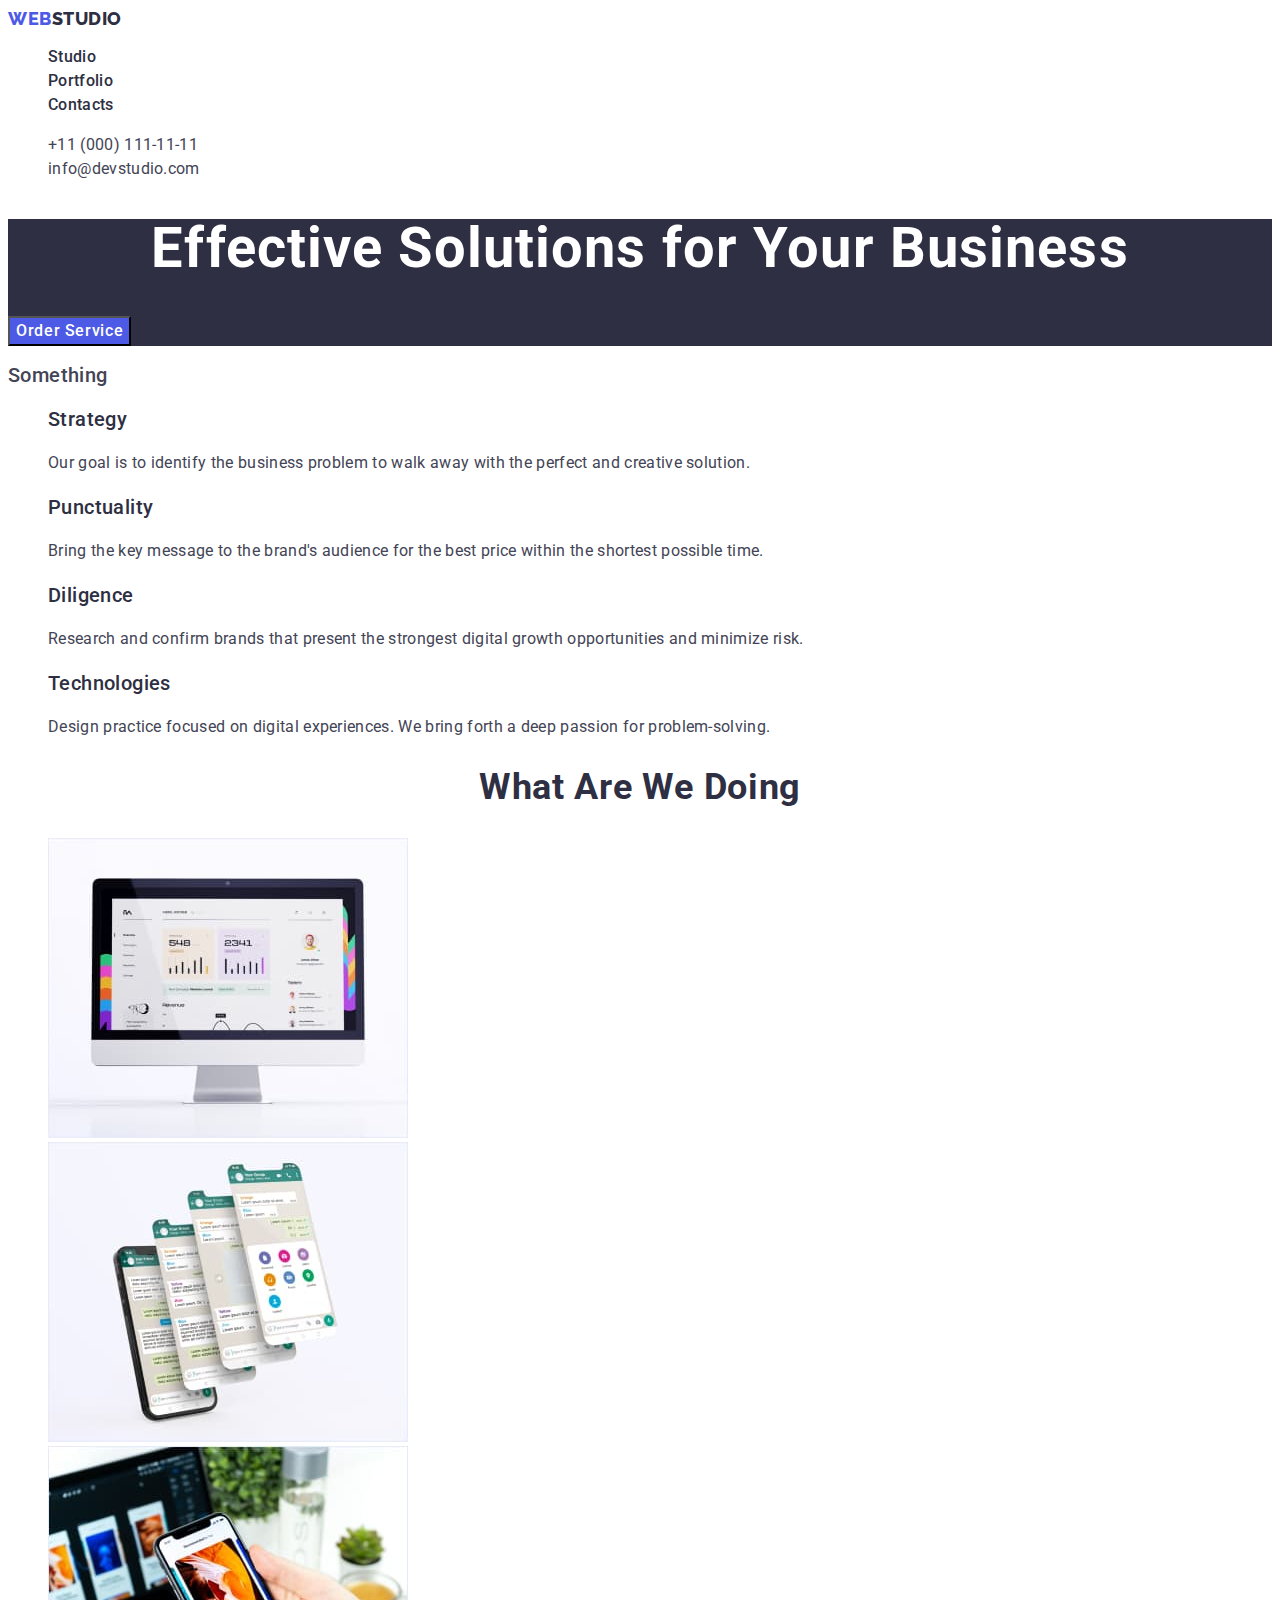
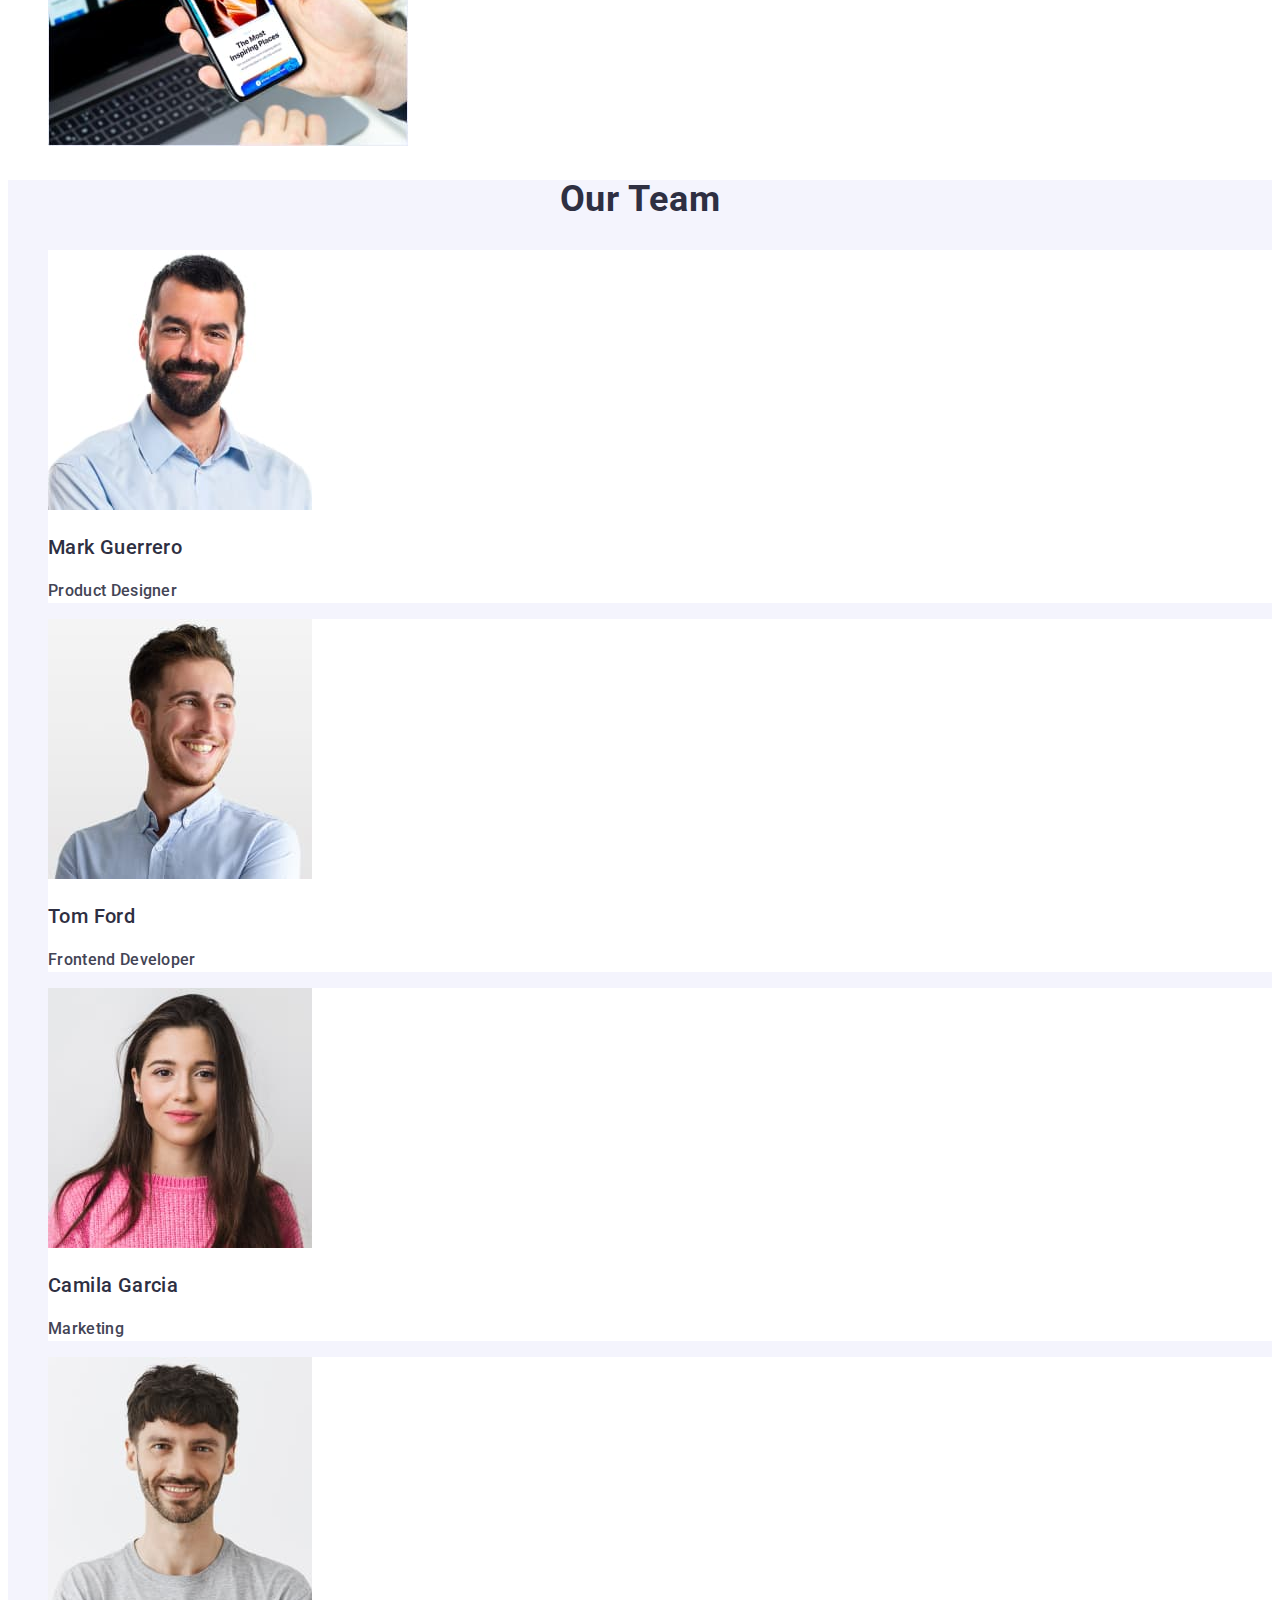
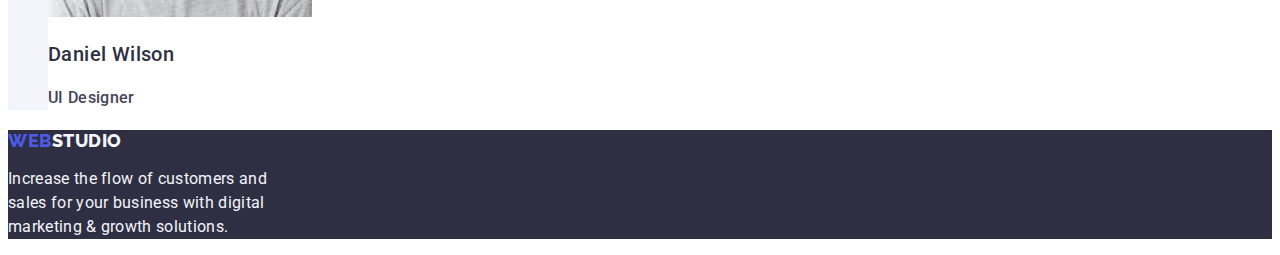
<file: index.html>
<!DOCTYPE html>
<html lang="en">
  <head>
    <meta charset="UTF-8" />
    <meta name="viewport" content="width=device-width, initial-scale=1.0" />
    <link rel="stylesheet" href="./css/styles.css" />
    <title>Main Page</title>
    <link rel="preconnect" href="https://fonts.googleapis.com" />
    <link rel="preconnect" href="https://fonts.gstatic.com" crossorigin />
    <link
      href="https://fonts.googleapis.com/css2?family=Raleway:wght@800&family=Roboto:wght@400;500;700;900&display=swap"
      rel="stylesheet"
    />
  </head>

  <body>
    <header>
      <nav>
        <a class="logo link" href="./index.html"
          >Web<span class="studio-logo">Studio</span></a
        >
        <ul class="list">
          <li><a class="nav link" href="./index.html">Studio</a></li>
          <li><a class="nav link" href="./portfolio.html">Portfolio</a></li>
          <li><a class="nav link" href="">Contacts</a></li>
        </ul>
      </nav>
      <address class="contacts">
        <ul class="list">
          <li>
            <a class="contacts-top link" href="tel:+110001111111"
              >+11 (000) 111-11-11</a
            >
          </li>
          <li>
            <a class="contacts-top link" href="mailto:info@devstudio.com"
              >info@devstudio.com</a
            >
          </li>
        </ul>
      </address>
    </header>
    <main>
      <section class="section-one">
        <h1 class="head-one">Effective Solutions for Your Business</h1>
        <button class="button-two" type="button">Order Service</button>
      </section>
      <section class="selection-two">
        <h2 class="heading-section-one">Something</h2>
        <ul class="list">
          <li>
            <h3 class="head-two-selection">Strategy</h3>
            <p class="paragraph-selection">
              Our goal is to identify the business problem to walk away with the
              perfect and creative solution.
            </p>
          </li>
          <li>
            <h3 class="head-two-selection">Punctuality</h3>
            <p class="paragraph-selection">
              Bring the key message to the brand's audience for the best price
              within the shortest possible time.
            </p>
          </li>
          <li>
            <h3 class="head-two-selection">Diligence</h3>
            <p class="paragraph-selection">
              Research and confirm brands that present the strongest digital
              growth opportunities and minimize risk.
            </p>
          </li>
          <li>
            <h3 class="head-two-selection">Technologies</h3>
            <p class="paragraph-selection">
              Design practice focused on digital experiences. We bring forth a
              deep passion for problem-solving.
            </p>
          </li>
        </ul>
      </section>

      <section class="selection-three">
        <h2 class="head-twoss">What are we doing</h2>
        <ul class="list">
          <li>
            <img
              src="./images/img1.jpg"
              alt="Computer"
              width="360"
              height="300"
            />
          </li>
          <li>
            <img
              src="./images/img2.jpg"
              alt="Mobil Phone with App"
              width="360"
              height="300"
            />
          </li>
          <li>
            <img
              src="./images/img3.jpg"
              alt="Mobilephone in air 3"
              width="360"
              height="300"
            />
          </li>
        </ul>
      </section>

      <section class="selection-four">
        <h2 class="head-twoss">Our Team</h2>
        <ul class="list">
          <li class="list-name">
            <img src="./images/team1.jpg" alt="Mark Guerrero" width="264" />
            <h3 class="four-class-one">Mark Guerrero</h3>
            <p class="p-selection-four">Product Designer</p>
          </li>
          <li class="list-name">
            <img src="./images/team2.jpg" alt="Tom Ford" width="264" />
            <h3 class="four-class-one">Tom Ford</h3>
            <p class="p-selection-four">Frontend Developer</p>
          </li>
          <li class="list-name">
            <img src="./images/team3.jpg" alt="Camila Garcia" width="264" />
            <h3 class="four-class-one">Camila Garcia</h3>
            <p class="p-selection-four">Marketing</p>
          </li>
          <li class="list-name">
            <img src="./images/team4.jpg" alt="Daniel Wilson" width="264" />
            <h3 class="four-class-one">Daniel Wilson</h3>
            <p class="p-selection-four">UI Designer</p>
          </li>
        </ul>
      </section>
    </main>

    <footer class="footer">
      <a class="logo link">Web<span class="studio-two">Studio</span></a>
      <p class="paragraph-footer">
        Increase the flow of customers and <br />
        sales for your business with digital <br />
        marketing & growth solutions.
      </p>
    </footer>
  </body>
</html>
</file>
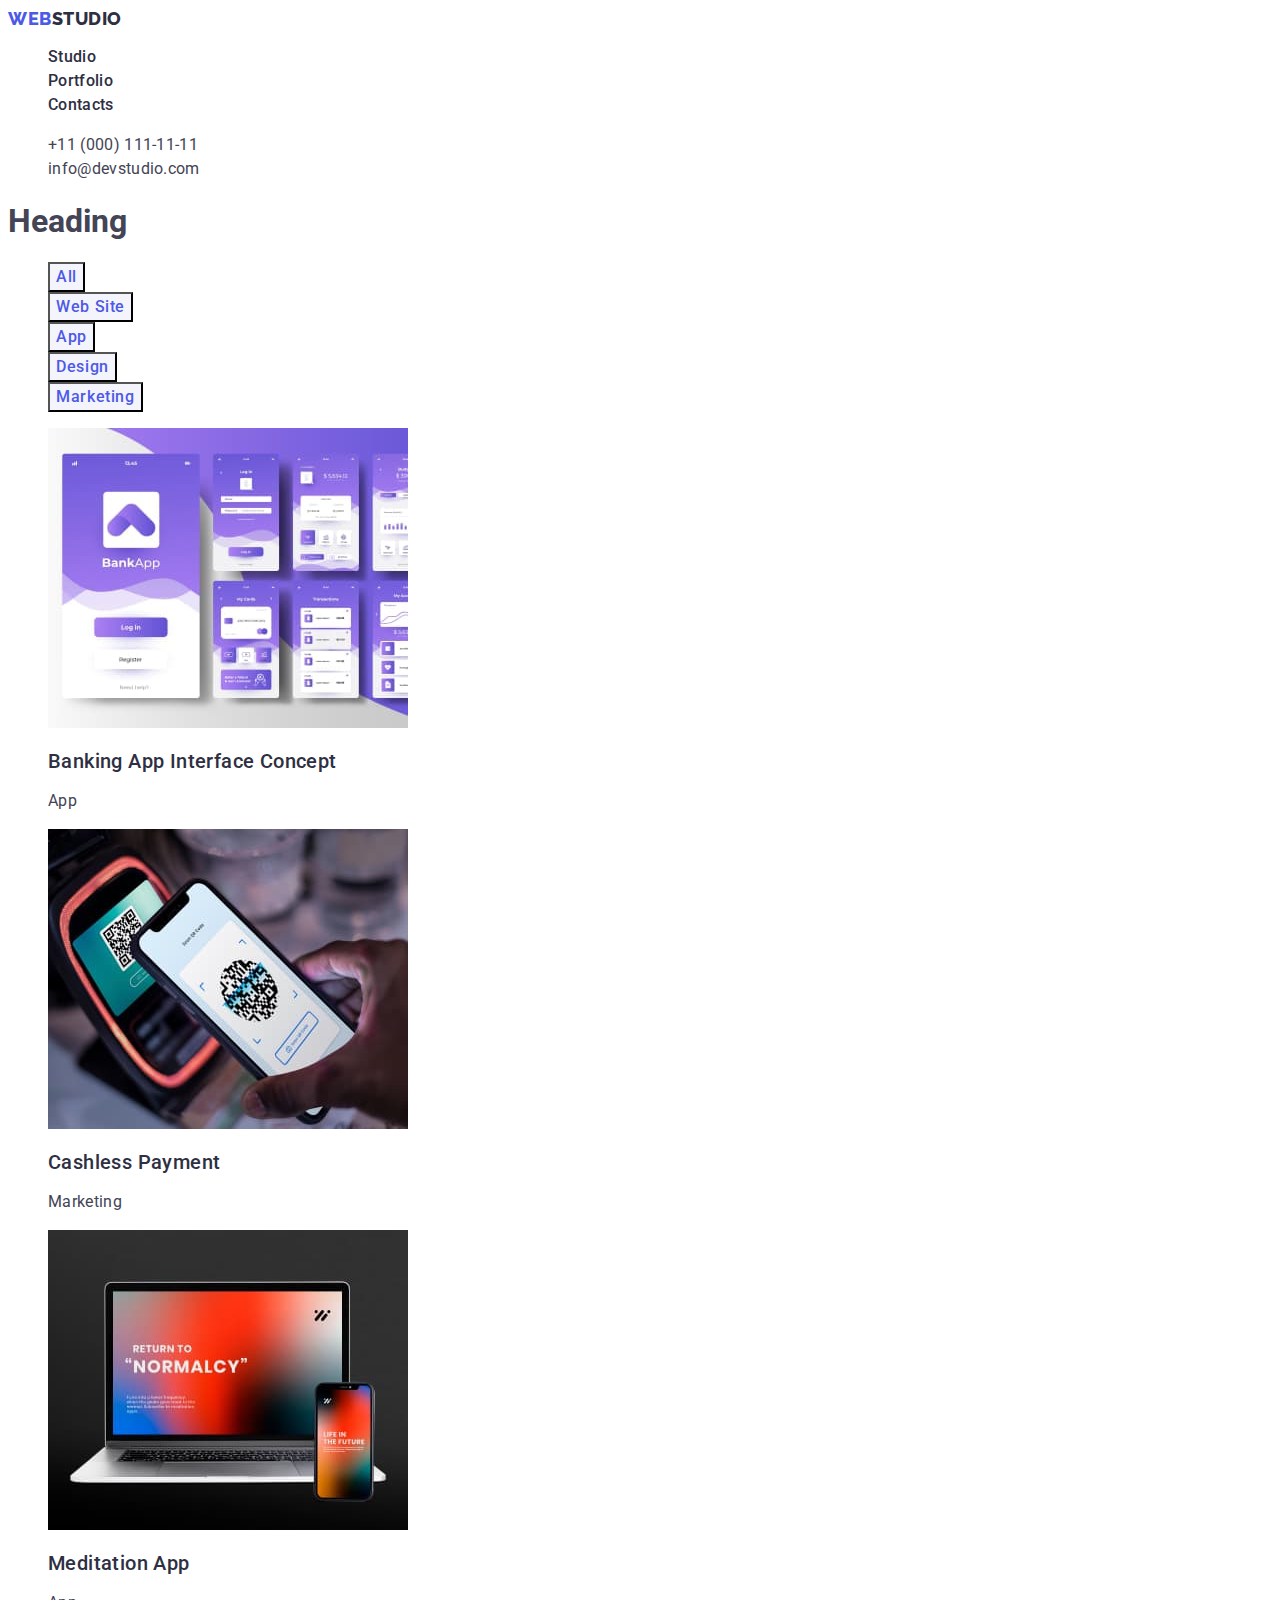
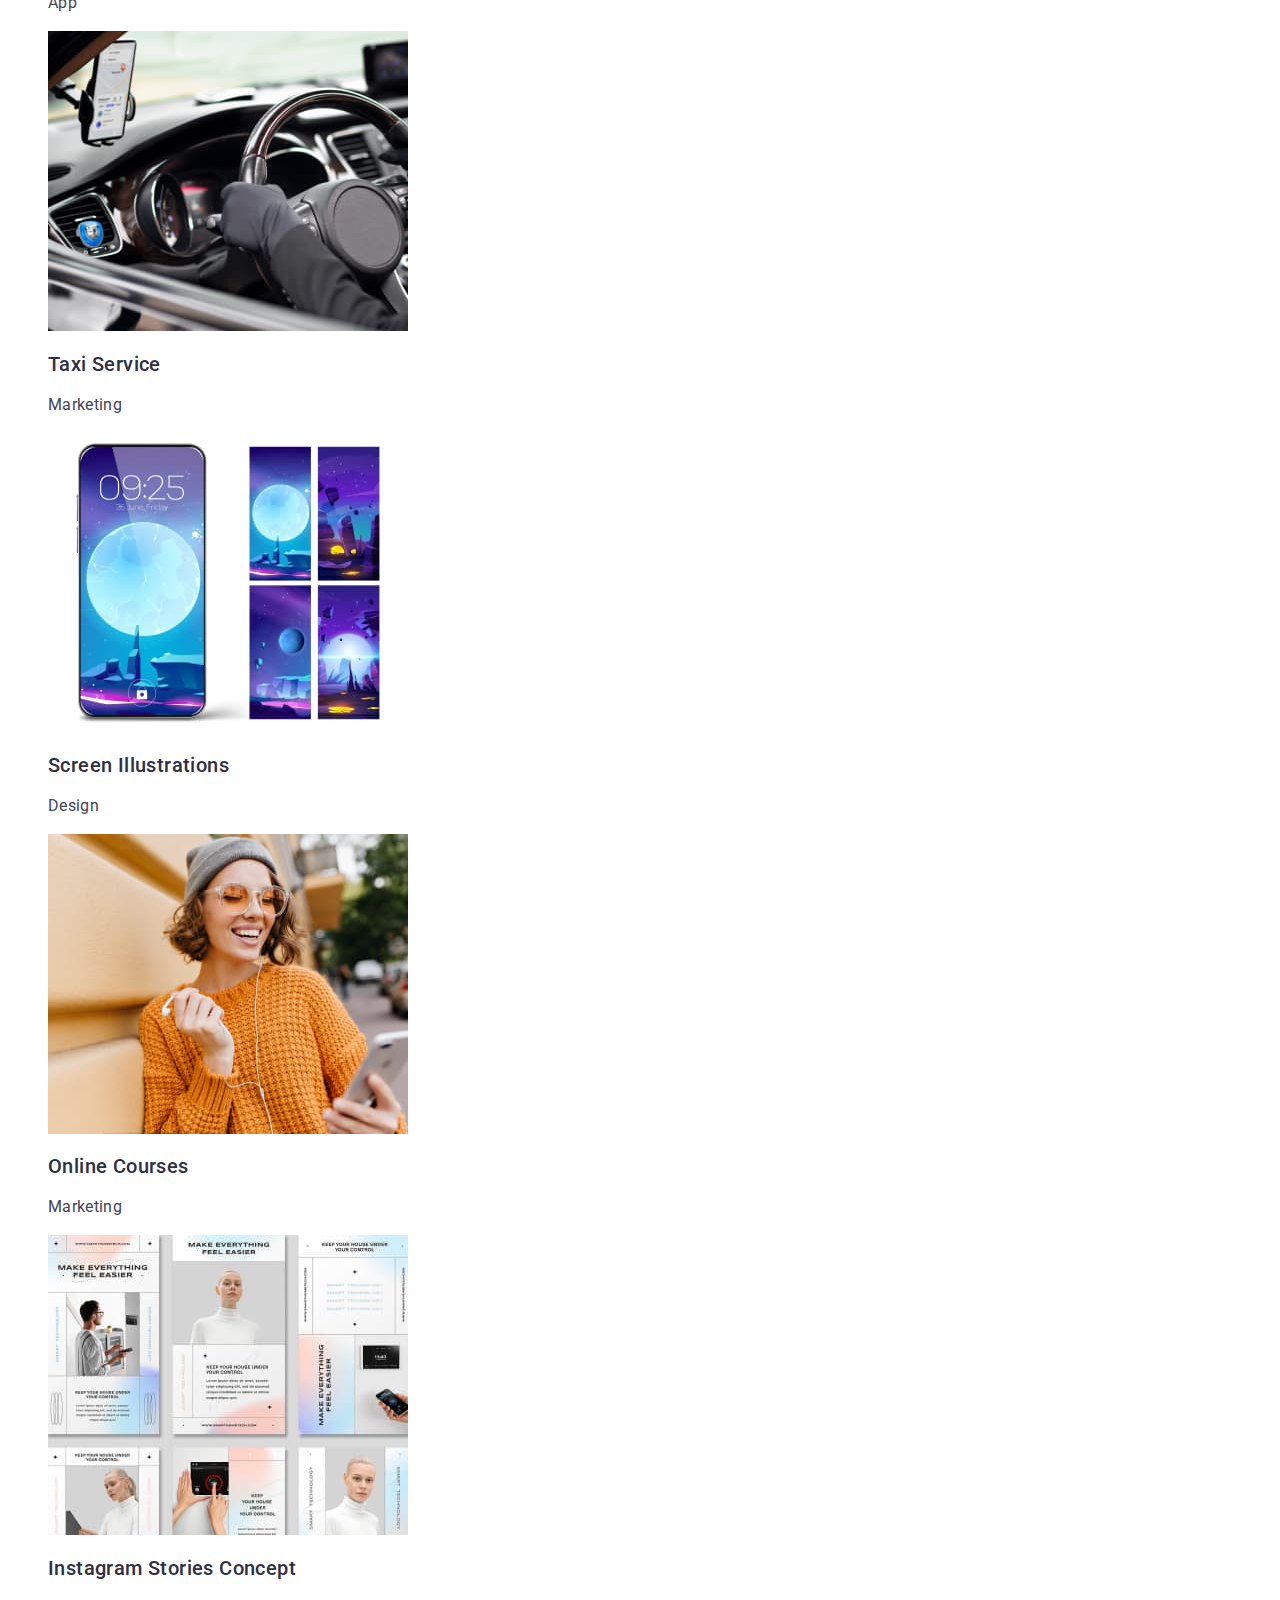
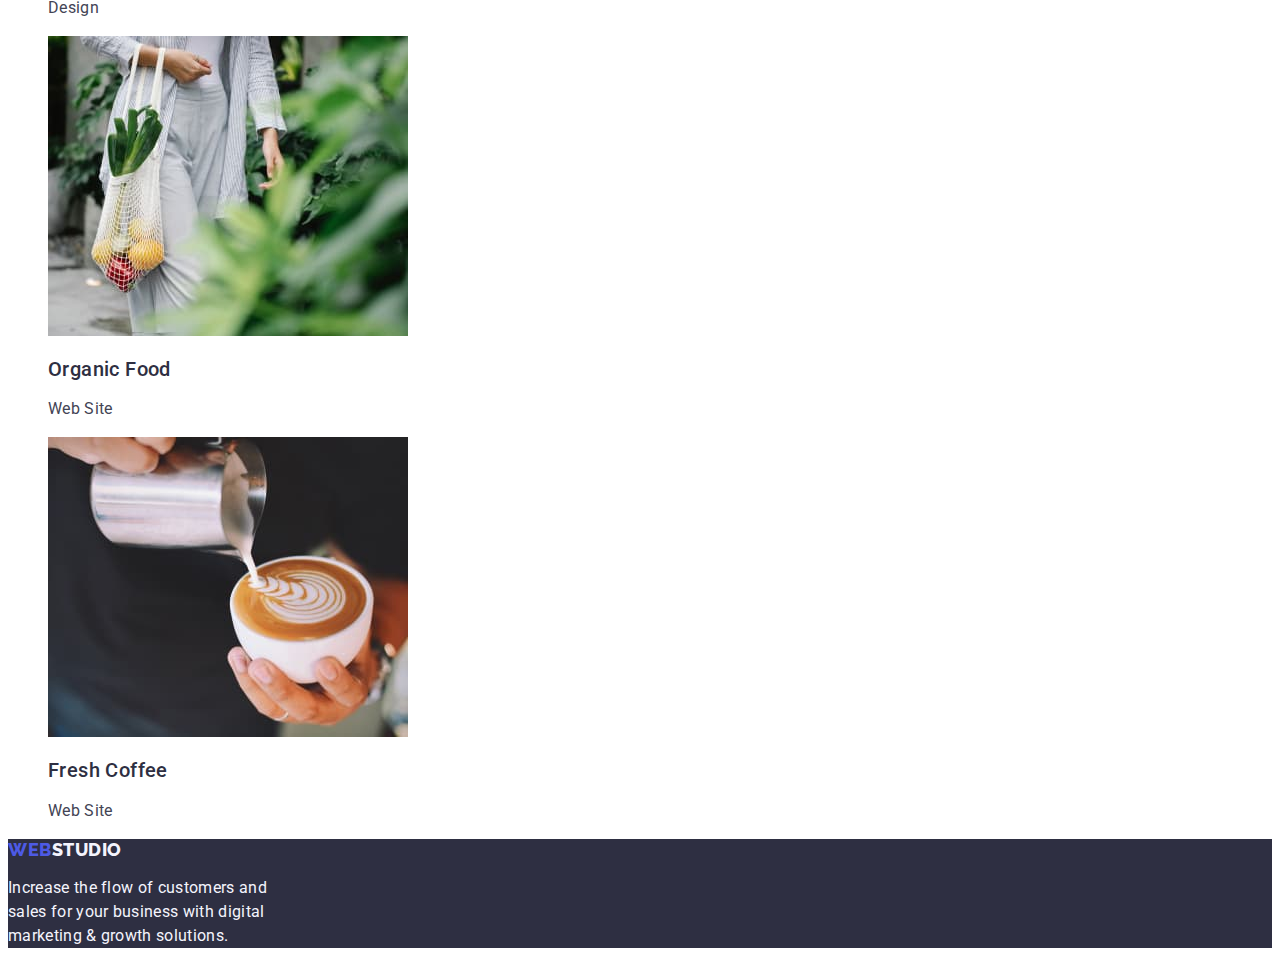
<file: portfolio.html>
<!DOCTYPE html>
<html lang="en">
  <head>
    <meta charset="UTF-8" />
    <meta name="viewport" content="width=device-width, initial-scale=1.0" />
    <link rel="stylesheet" href="./css/styles.css" />
    <title>Portfolio</title>
    <link rel="preconnect" href="https://fonts.googleapis.com" />
    <link rel="preconnect" href="https://fonts.gstatic.com" crossorigin />
    <link
      href="https://fonts.googleapis.com/css2?family=Raleway:wght@800&family=Roboto:wght@400;500;700;900&display=swap"
      rel="stylesheet"
    />
  </head>

  <body>
    <header>
      <nav>
        <a class="logo link" href="./index.html"
          >Web<span class="studio-logo">Studio</span></a
        >
        <ul class="list">
          <li><a class="nav link" href="./index.html">Studio</a></li>
          <li><a class="nav link" href="./portfolio.html">Portfolio</a></li>
          <li><a class="nav link" href="">Contacts</a></li>
        </ul>
      </nav>
      <address class="contacts">
        <ul class="list">
          <li>
            <a class="contacts-top link" href="tel:+110001111111"
              >+11 (000) 111-11-11</a
            >
          </li>
          <li>
            <a class="contacts-top link" href="mailto:info@devstudio.com"
              >info@devstudio.com</a
            >
          </li>
        </ul>
      </address>
    </header>
    <main>
      <section>
        <h1>Heading</h1>
        <ul class="list">
          <li><button class="button-one" type="button">All</button></li>
          <li><button class="button-one" type="button">Web Site</button></li>
          <li><button class="button-one" type="button">App</button></li>
          <li><button class="button-one" type="button">Design</button></li>
          <li><button class="button-one" type="button">Marketing</button></li>
        </ul>
        <ul class="list">
          <li>
            <a class="link">
              <img
                src="./images/portfolio1.jpg"
                alt="App"
                width="360"
                height="300"
              />
              <h2 class="heading-portfolio-one">
                Banking App Interface Concept
              </h2>
              <p class="paragraph-portfolio">App</p>
            </a>
          </li>
          <li>
            <a class="link">
              <img
                src="./images/portfolio2.jpg"
                alt="purple wallpaper on the phone"
                width="360"
                height="300"
              />
              <h2 class="heading-portfolio-one">Cashless Payment</h2>
              <p class="paragraph-portfolio">Marketing</p>
            </a>
          </li>
          <li>
            <a class="link">
              <img
                src="./images/portfolio3.jpg"
                alt="Laptop - return to normalcy"
                width="360"
                height="300"
              />
              <h2 class="heading-portfolio-one">Meditation App</h2>
              <p class="paragraph-portfolio">App</p>
            </a>
          </li>
          <li>
            <a class="link">
              <img
                src="./images/portfolio4.jpg"
                alt="steering wheel"
                width="360"
                height="300"
              />
              <h2 class="heading-portfolio-one">Taxi Service</h2>
              <p class="paragraph-portfolio">Marketing</p>
            </a>
          </li>
          <li>
            <a class="link">
              <img
                src="./images/portfolio5.jpg"
                alt="purple wallpaper on the phone"
                width="360"
                height="300"
              />
              <h2 class="heading-portfolio-one">Screen Illustrations</h2>
              <p class="paragraph-portfolio">Design</p>
            </a>
          </li>
          <li>
            <a class="link">
              <img
                src="./images/portfolio6.jpg"
                alt="happy woman in yellow sweater"
                width="360"
                height="300"
              />
              <h2 class="heading-portfolio-one">Online Courses</h2>
              <p class="paragraph-portfolio">Marketing</p>
            </a>
          </li>
          <li>
            <a class="link">
              <img
                src="./images/portfolio7.jpg"
                alt="white design"
                width="360"
                height="300"
              />
              <h2 class="heading-portfolio-one">Instagram Stories Concept</h2>
              <p class="paragraph-portfolio">Design</p>
            </a>
          </li>
          <li>
            <a class="link">
              <img
                src="./images/portfolio8.jpg"
                alt="food shopping net"
                width="360"
                height="300"
              />
              <h2 class="heading-portfolio-one">Organic Food</h2>
              <p class="paragraph-portfolio">Web Site</p>
            </a>
          </li>
          <li>
            <a class="link">
              <img
                src="./images/portfolio9.jpg"
                alt="Cup of coffee"
                width="360"
                height="300"
              />
              <h2 class="heading-portfolio-one">Fresh Coffee</h2>
              <p class="paragraph-portfolio">Web Site</p>
            </a>
          </li>
        </ul>
      </section>
    </main>
    <footer class="footer">
      <a class="logo link">Web<span class="studio-two">Studio</span></a>
      <p class="paragraph-footer">
        Increase the flow of customers and <br />
        sales for your business with digital <br />
        marketing & growth solutions.
      </p>
    </footer>
  </body>
</html>
</file>
<file: css/styles.css>
body {
  background-color: #ffffff;
  color: #434455;
  color: var(--brand-color);
  font-style: normal;
  font-family: "Roboto", sans-serif;
}

.link {
  text-decoration: none;
}
.link:hover {
  color: var(--marka-color);
}

.link:active {
  color: var(--marka-color);
}

.link:focus {
  color: var(--marka-color);
}
:root {
  --brand-color: #434455;
  --color-text: #2e2f42;
  --marka-color: #404bbf;
  --button-one: #4d5ae5;
}

.logo {
  font-family: "Raleway", sans-serif;
  font-weight: 800;
  font-size: 18px;
  line-height: 1.17;
  text-transform: uppercase;
  color: #4d5ae5;
  letter-spacing: 0.03em;
}

.studio-logo {
  color: #2e2f42;
}

.list {
  list-style: none;
}

.nav {
  font-weight: 500;
  line-height: 1.5;
  letter-spacing: 0.02em;
  color: #2e2f42;
}

.contacts {
  font-style: normal;
}

.list {
  list-style: none;
}

.button-one {
  background-color: #f4f4fd;
  color: var(--button-one);
  text-align: center;
  cursor: pointer;
  font-family: "Roboto", sans-serif;
  font-weight: 500;
  font-size: 16px;
  line-height: 1.5;
  letter-spacing: 0.04em;
}

.button-one:hover {
  background-color: var(--marka-color);
  color: #ffffff;
  cursor: pointer;
}

.button-one:visited {
  background-color: var(--marka-color);
  color: #ffffff;
}

.button-one:active {
  background-color: var(--marka-color);
  color: #ffffff;
}

.button-one:focus {
  background-color: var(--marka-color);
  color: #ffffff;
}

.heading-portfolio-one {
  font-weight: 500;
  font-size: 20px;
  line-height: 1.2;
  letter-spacing: 0.02em;
  color: #2e2f42;
  text-decoration: none;
}

.paragraph-portfolio {
  line-height: 1.5;
  letter-spacing: 0.02em;
  color: #434455;
}

footer {
  background-color: #2e2f42;
}

.paragraph-footer {
  color: #f4f4fd;
  line-height: 1.5;
  letter-spacing: 0.02em;
}

.studio-two {
  color: #f4f4fd;
}

.contacts-top {
  color: #434455;
  line-height: 1.5;
  letter-spacing: 0.02em;
}

.contacts-top:hover,
.contacts-top:active {
  color: var(--marka-color);
}

.section-one {
  background-color: #2e2f42;
  color: #ffffff;
}

.head-one {
  font-size: 56px;
  line-height: 1.07;
  text-align: center;
  letter-spacing: 0.02em;
}

.button-two {
  background-color: var(--button-one);
  color: var(--White, #ffffff);
  text-align: center;
  cursor: pointer;
  font-family: "Roboto", sans-serif;
  font-weight: 500;
  font-size: 16px;
  line-height: 1.5;
  letter-spacing: 0.04em;
}

.button-two:focus {
  background-color: var(--marka-color);
}

.button-two:hover {
  background-color: var(--marka-color);
}

.heading-section-one {
  font-weight: 500;
  font-size: 20px;
  line-height: 1.2;
  letter-spacing: 0.02em;
}

.head-two-selection {
  font-weight: 500;
  font-size: 20px;
  letter-spacing: 0.02em;
  line-height: 1.2;
  color: #2e2f42;
}

.paragraph-selection {
  line-height: 1.5;
  letter-spacing: 0.02em;
  color: var(--brand-color);
}

.head-twoss {
  font-size: 36px;
  line-height: 1.11;
  text-align: center;
  letter-spacing: 0.02em;
  text-transform: capitalize;
  color: var(--color-text);
}

.list-name {
  background-color: #ffffff;
}
.selection-four {
  font-weight: 500;
  font-size: 20px;
  line-height: 1.2;
  letter-spacing: 0.02em;
  color: #2e2f42;
  background-color: #f4f4fd;
}
.p-selection-four {
  font-size: 16px;
  letter-spacing: 0.02em;
  line-height: 1.5;
  color: #434455;
}
main a {
  text-decoration: none;
}
ul.list li button {
  text-decoration: none;
}
.four-class-one {
  color: #2e2f42;
  font-size: 20px;
  font-family: Roboto;
  font-weight: 500;
  line-height: 1.2;
  letter-spacing: 0.02em;
}
</file>
